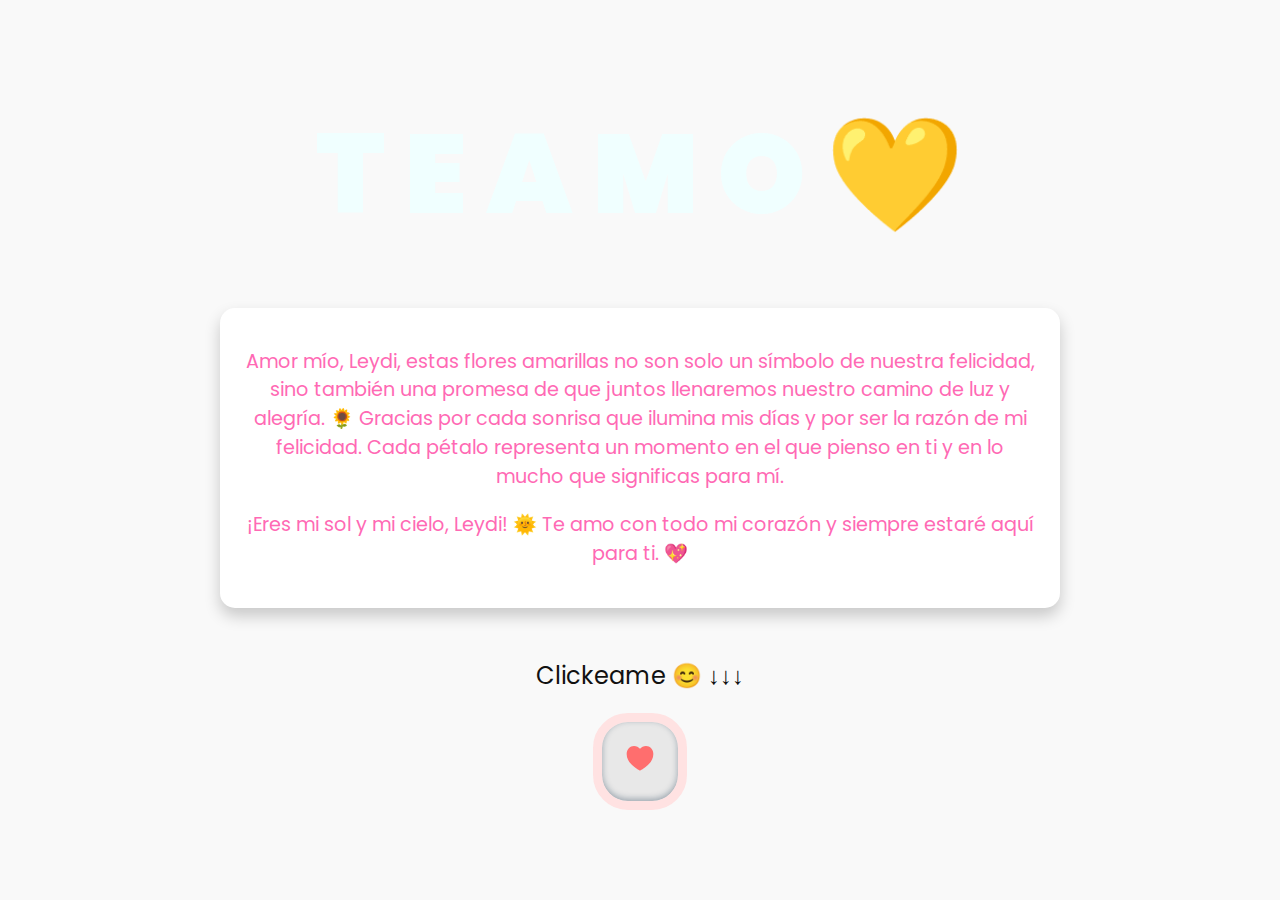
<file: index.html>
<!DOCTYPE html>
<html lang="es">
  <head>
    <meta charset="UTF-8" />
    <meta http-equiv="X-UA-Compatible" content="IE=edge" />
    <meta name="viewport" content="width=device-width, initial-scale=1.0" />
    <link rel="stylesheet" href="css/style.css" />
    <link rel="icon" href="img/flowers.png" type="image/x-icon" />
    <title>Flores para ti</title>
  </head>

  <body>
    <div class="greetings">
      <span>T</span>
      <span>E</span>
      <span> </span>
      <span>A</span>
      <span>M</span>
      <span>O</span>
      <span>💛</span>
    </div>

    <div class="message">
      <div class="card">
        <p>
          Amor mío, Leydi, estas flores amarillas no son solo un símbolo de
          nuestra felicidad, sino también una promesa de que juntos llenaremos
          nuestro camino de luz y alegría. 🌻 Gracias por cada sonrisa que
          ilumina mis días y por ser la razón de mi felicidad. Cada pétalo
          representa un momento en el que pienso en ti y en lo mucho que
          significas para mí.
        </p>
        <p>
          ¡Eres mi sol y mi cielo, Leydi! 🌞 Te amo con todo mi corazón y
          siempre estaré aquí para ti. 💖
        </p>
      </div>
    </div>

    <div class="description">
      <span>Clickeame 😊 ↓↓↓</span>
    </div>

    <div class="button">
      <button>
        <a href="flower.html" style="color: #000000">
          <svg
            height="32"
            width="32"
            viewBox="0 0 24 24"
            xmlns="http://www.w3.org/2000/svg"
          >
            <path d="M0 0H24V24H0z" fill="none"></path>
            <path
              d="M16.5 3C19.538 3 22 5.5 22 9c0 7-7.5 11-10 12.5C9.5 20 2 16 2 9c0-3.5 2.5-6 5.5-6C9.36 3 11 4 12 5c1-1 2.64-2 4.5-2z"
            ></path>
          </svg>
        </a>
      </button>
    </div>
  </body>
</html>
</file>
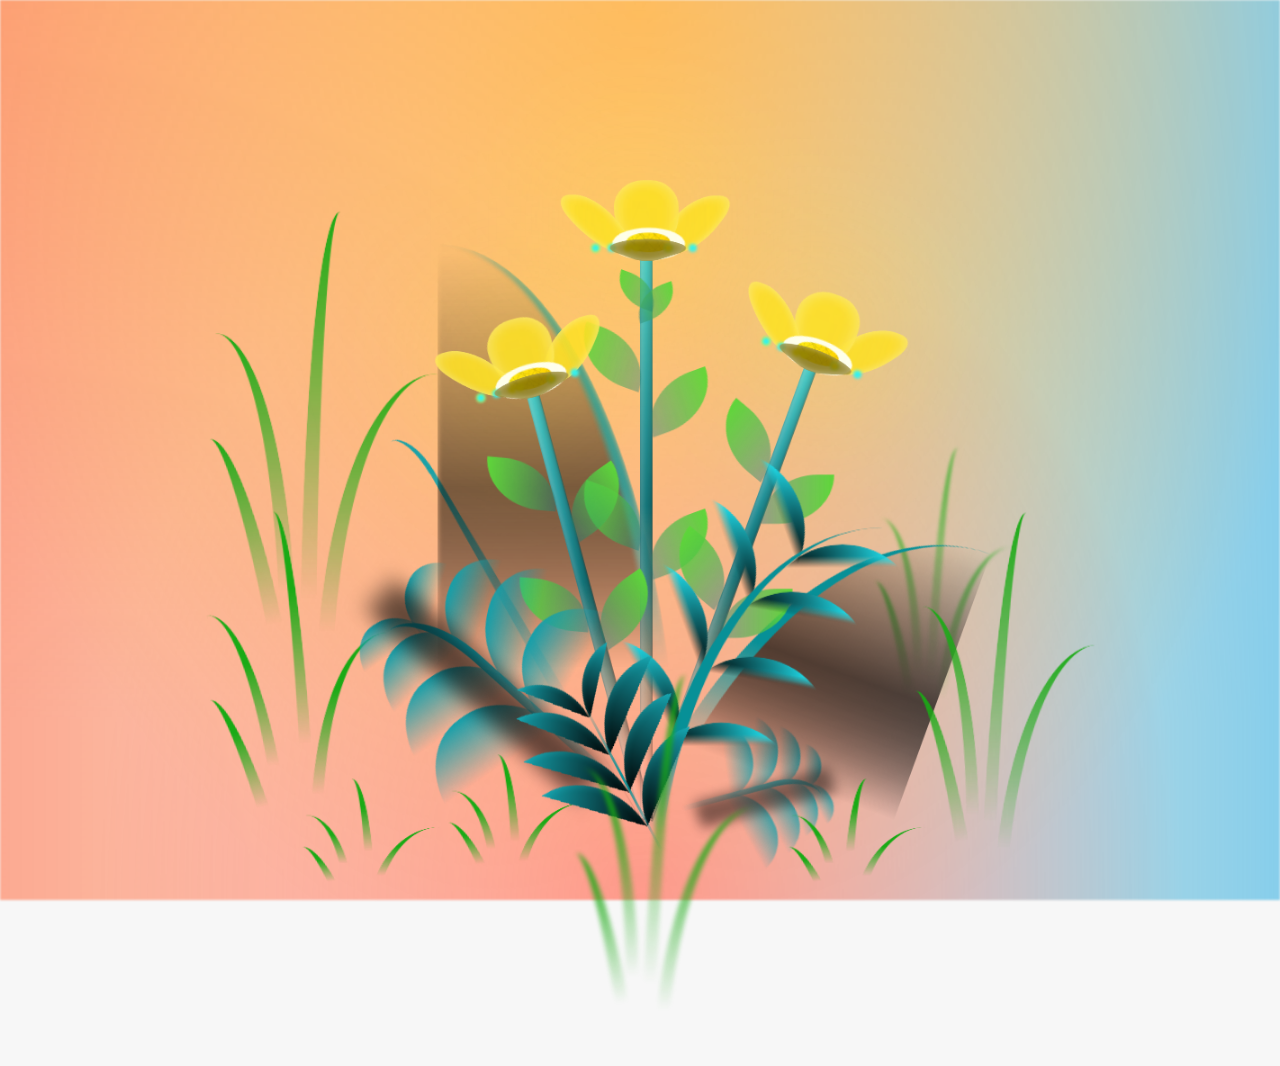
<file: flower.html>
<!DOCTYPE html>
<html lang="es">
  <head>
    <meta charset="UTF-8" />
    <meta http-equiv="X-UA-Compatible" content="IE=edge" />
    <meta name="viewport" content="width=device-width, initial-scale=1.0" />
    <link rel="stylesheet" href="css/main.css" />
    <link rel="icon" href="img/flowers.png" type="image/x-icon" />
    <title>Florcita</title>
    <link rel="preconnect" href="https://fonts.googleapis.com" />
    <link rel="preconnect" href="https://fonts.gstatic.com" crossorigin />
    <link
      href="https://fonts.googleapis.com/css2?family=Sofadi+One&display=swap"
      rel="stylesheet"
    />
  </head>
  <body class="container">
    <audio src="sound/ChristianBasso&HaienQiu-Flowers.mp3" autoplay></audio>
    <div id="lyrics"></div>
    <h1 class="titulo">
      Amor, te mando estas flores amarillas como un recordatorio de que llenas
      mi vida de luz y alegría. 💛 Gracias por ser mi sol todos los días. Te
      adoro.
    </h1>

    <div class="dawn"></div>
    <div class="flowers">
      <div class="flower flower--1">
        <div class="flower__leafs flower__leafs--1">
          <div class="flower__leaf flower__leaf--1"></div>
          <div class="flower__leaf flower__leaf--2"></div>
          <div class="flower__leaf flower__leaf--3"></div>
          <div class="flower__leaf flower__leaf--4"></div>
          <div class="flower__white-circle"></div>

          <div class="flower__light flower__light--1"></div>
          <div class="flower__light flower__light--2"></div>
          <div class="flower__light flower__light--3"></div>
          <div class="flower__light flower__light--4"></div>
          <div class="flower__light flower__light--5"></div>
          <div class="flower__light flower__light--6"></div>
          <div class="flower__light flower__light--7"></div>
          <div class="flower__light flower__light--8"></div>
        </div>
        <div class="flower__line">
          <div class="flower__line__leaf flower__line__leaf--1"></div>
          <div class="flower__line__leaf flower__line__leaf--2"></div>
          <div class="flower__line__leaf flower__line__leaf--3"></div>
          <div class="flower__line__leaf flower__line__leaf--4"></div>
          <div class="flower__line__leaf flower__line__leaf--5"></div>
          <div class="flower__line__leaf flower__line__leaf--6"></div>
        </div>
      </div>

      <div class="flower flower--2">
        <div class="flower__leafs flower__leafs--2">
          <div class="flower__leaf flower__leaf--1"></div>
          <div class="flower__leaf flower__leaf--2"></div>
          <div class="flower__leaf flower__leaf--3"></div>
          <div class="flower__leaf flower__leaf--4"></div>
          <div class="flower__white-circle"></div>

          <div class="flower__light flower__light--1"></div>
          <div class="flower__light flower__light--2"></div>
          <div class="flower__light flower__light--3"></div>
          <div class="flower__light flower__light--4"></div>
          <div class="flower__light flower__light--5"></div>
          <div class="flower__light flower__light--6"></div>
          <div class="flower__light flower__light--7"></div>
          <div class="flower__light flower__light--8"></div>
        </div>
        <div class="flower__line">
          <div class="flower__line__leaf flower__line__leaf--1"></div>
          <div class="flower__line__leaf flower__line__leaf--2"></div>
          <div class="flower__line__leaf flower__line__leaf--3"></div>
          <div class="flower__line__leaf flower__line__leaf--4"></div>
        </div>
      </div>

      <div class="flower flower--3">
        <div class="flower__leafs flower__leafs--3">
          <div class="flower__leaf flower__leaf--1"></div>
          <div class="flower__leaf flower__leaf--2"></div>
          <div class="flower__leaf flower__leaf--3"></div>
          <div class="flower__leaf flower__leaf--4"></div>
          <div class="flower__white-circle"></div>

          <div class="flower__light flower__light--1"></div>
          <div class="flower__light flower__light--2"></div>
          <div class="flower__light flower__light--3"></div>
          <div class="flower__light flower__light--4"></div>
          <div class="flower__light flower__light--5"></div>
          <div class="flower__light flower__light--6"></div>
          <div class="flower__light flower__light--7"></div>
          <div class="flower__light flower__light--8"></div>
        </div>
        <div class="flower__line">
          <div class="flower__line__leaf flower__line__leaf--1"></div>
          <div class="flower__line__leaf flower__line__leaf--2"></div>
          <div class="flower__line__leaf flower__line__leaf--3"></div>
          <div class="flower__line__leaf flower__line__leaf--4"></div>
        </div>
      </div>

      <div class="grow-ans" style="--d: 1.2s">
        <div class="flower__g-long">
          <div class="flower__g-long__top"></div>
          <div class="flower__g-long__bottom"></div>
        </div>
      </div>

      <div class="growing-grass">
        <div class="flower__grass flower__grass--1">
          <div class="flower__grass--top"></div>
          <div class="flower__grass--bottom"></div>
          <div class="flower__grass__leaf flower__grass__leaf--1"></div>
          <div class="flower__grass__leaf flower__grass__leaf--2"></div>
          <div class="flower__grass__leaf flower__grass__leaf--3"></div>
          <div class="flower__grass__leaf flower__grass__leaf--4"></div>
          <div class="flower__grass__leaf flower__grass__leaf--5"></div>
          <div class="flower__grass__leaf flower__grass__leaf--6"></div>
          <div class="flower__grass__leaf flower__grass__leaf--7"></div>
          <div class="flower__grass__leaf flower__grass__leaf--8"></div>
          <div class="flower__grass__overlay"></div>
        </div>
      </div>

      <div class="growing-grass">
        <div class="flower__grass flower__grass--2">
          <div class="flower__grass--top"></div>
          <div class="flower__grass--bottom"></div>
          <div class="flower__grass__leaf flower__grass__leaf--1"></div>
          <div class="flower__grass__leaf flower__grass__leaf--2"></div>
          <div class="flower__grass__leaf flower__grass__leaf--3"></div>
          <div class="flower__grass__leaf flower__grass__leaf--4"></div>
          <div class="flower__grass__leaf flower__grass__leaf--5"></div>
          <div class="flower__grass__leaf flower__grass__leaf--6"></div>
          <div class="flower__grass__leaf flower__grass__leaf--7"></div>
          <div class="flower__grass__leaf flower__grass__leaf--8"></div>
          <div class="flower__grass__overlay"></div>
        </div>
      </div>

      <div class="grow-ans" style="--d: 2.4s">
        <div class="flower__g-right flower__g-right--1">
          <div class="leaf"></div>
        </div>
      </div>

      <div class="grow-ans" style="--d: 2.8s">
        <div class="flower__g-right flower__g-right--2">
          <div class="leaf"></div>
        </div>
      </div>

      <div class="grow-ans" style="--d: 2.8s">
        <div class="flower__g-front">
          <div
            class="flower__g-front__leaf-wrapper flower__g-front__leaf-wrapper--1"
          >
            <div class="flower__g-front__leaf"></div>
          </div>
          <div
            class="flower__g-front__leaf-wrapper flower__g-front__leaf-wrapper--2"
          >
            <div class="flower__g-front__leaf"></div>
          </div>
          <div
            class="flower__g-front__leaf-wrapper flower__g-front__leaf-wrapper--3"
          >
            <div class="flower__g-front__leaf"></div>
          </div>
          <div
            class="flower__g-front__leaf-wrapper flower__g-front__leaf-wrapper--4"
          >
            <div class="flower__g-front__leaf"></div>
          </div>
          <div
            class="flower__g-front__leaf-wrapper flower__g-front__leaf-wrapper--5"
          >
            <div class="flower__g-front__leaf"></div>
          </div>
          <div
            class="flower__g-front__leaf-wrapper flower__g-front__leaf-wrapper--6"
          >
            <div class="flower__g-front__leaf"></div>
          </div>
          <div
            class="flower__g-front__leaf-wrapper flower__g-front__leaf-wrapper--7"
          >
            <div class="flower__g-front__leaf"></div>
          </div>
          <div
            class="flower__g-front__leaf-wrapper flower__g-front__leaf-wrapper--8"
          >
            <div class="flower__g-front__leaf"></div>
          </div>
          <div class="flower__g-front__line"></div>
        </div>
      </div>

      <div class="grow-ans" style="--d: 3.2s">
        <div class="flower__g-fr">
          <div class="leaf"></div>
          <div class="flower__g-fr__leaf flower__g-fr__leaf--1"></div>
          <div class="flower__g-fr__leaf flower__g-fr__leaf--2"></div>
          <div class="flower__g-fr__leaf flower__g-fr__leaf--3"></div>
          <div class="flower__g-fr__leaf flower__g-fr__leaf--4"></div>
          <div class="flower__g-fr__leaf flower__g-fr__leaf--5"></div>
          <div class="flower__g-fr__leaf flower__g-fr__leaf--6"></div>
          <div class="flower__g-fr__leaf flower__g-fr__leaf--7"></div>
          <div class="flower__g-fr__leaf flower__g-fr__leaf--8"></div>
        </div>
      </div>

      <div class="long-g long-g--0">
        <div class="grow-ans" style="--d: 3s">
          <div class="leaf leaf--0"></div>
        </div>
        <div class="grow-ans" style="--d: 2.2s">
          <div class="leaf leaf--1"></div>
        </div>
        <div class="grow-ans" style="--d: 3.4s">
          <div class="leaf leaf--2"></div>
        </div>
        <div class="grow-ans" style="--d: 3.6s">
          <div class="leaf leaf--3"></div>
        </div>
      </div>

      <div class="long-g long-g--1">
        <div class="grow-ans" style="--d: 3.6s">
          <div class="leaf leaf--0"></div>
        </div>
        <div class="grow-ans" style="--d: 3.8s">
          <div class="leaf leaf--1"></div>
        </div>
        <div class="grow-ans" style="--d: 4s">
          <div class="leaf leaf--2"></div>
        </div>
        <div class="grow-ans" style="--d: 4.2s">
          <div class="leaf leaf--3"></div>
        </div>
      </div>

      <div class="long-g long-g--2">
        <div class="grow-ans" style="--d: 4s">
          <div class="leaf leaf--0"></div>
        </div>
        <div class="grow-ans" style="--d: 4.2s">
          <div class="leaf leaf--1"></div>
        </div>
        <div class="grow-ans" style="--d: 4.4s">
          <div class="leaf leaf--2"></div>
        </div>
        <div class="grow-ans" style="--d: 4.6s">
          <div class="leaf leaf--3"></div>
        </div>
      </div>

      <div class="long-g long-g--3">
        <div class="grow-ans" style="--d: 4s">
          <div class="leaf leaf--0"></div>
        </div>
        <div class="grow-ans" style="--d: 4.2s">
          <div class="leaf leaf--1"></div>
        </div>
        <div class="grow-ans" style="--d: 3s">
          <div class="leaf leaf--2"></div>
        </div>
        <div class="grow-ans" style="--d: 3.6s">
          <div class="leaf leaf--3"></div>
        </div>
      </div>

      <div class="long-g long-g--4">
        <div class="grow-ans" style="--d: 4s">
          <div class="leaf leaf--0"></div>
        </div>
        <div class="grow-ans" style="--d: 4.2s">
          <div class="leaf leaf--1"></div>
        </div>
        <div class="grow-ans" style="--d: 3s">
          <div class="leaf leaf--2"></div>
        </div>
        <div class="grow-ans" style="--d: 3.6s">
          <div class="leaf leaf--3"></div>
        </div>
      </div>

      <div class="long-g long-g--5">
        <div class="grow-ans" style="--d: 4s">
          <div class="leaf leaf--0"></div>
        </div>
        <div class="grow-ans" style="--d: 4.2s">
          <div class="leaf leaf--1"></div>
        </div>
        <div class="grow-ans" style="--d: 3s">
          <div class="leaf leaf--2"></div>
        </div>
        <div class="grow-ans" style="--d: 3.6s">
          <div class="leaf leaf--3"></div>
        </div>
      </div>

      <div class="long-g long-g--6">
        <div class="grow-ans" style="--d: 4.2s">
          <div class="leaf leaf--0"></div>
        </div>
        <div class="grow-ans" style="--d: 4.4s">
          <div class="leaf leaf--1"></div>
        </div>
        <div class="grow-ans" style="--d: 4.6s">
          <div class="leaf leaf--2"></div>
        </div>
        <div class="grow-ans" style="--d: 4.8s">
          <div class="leaf leaf--3"></div>
        </div>
      </div>

      <div class="long-g long-g--7">
        <div class="grow-ans" style="--d: 3s">
          <div class="leaf leaf--0"></div>
        </div>
        <div class="grow-ans" style="--d: 3.2s">
          <div class="leaf leaf--1"></div>
        </div>
        <div class="grow-ans" style="--d: 3.5s">
          <div class="leaf leaf--2"></div>
        </div>
        <div class="grow-ans" style="--d: 3.6s">
          <div class="leaf leaf--3"></div>
        </div>
      </div>
    </div>
    <script src="anim.js"></script>
    <script src="main.js"></script>
  </body>
</html>
</file>
<file: css/style.css>
@import url("https://fonts.googleapis.com/css2?family=Poppins:ital,wght@0,500;1,900&display=swap");
* {
  font-family: "Poppins", cursive;
}
body {
  color: azure;
  width: 100%;
  height: 82vh;
  display: flex;
  flex-direction: column;
  align-items: center;
  justify-content: center;
  background-color: black;
  /* padding-top: -30; */
}

.botones {
  padding: 9px;
  border-radius: 80px;
  background-color: transparent;
  border: none;
}

.botones a {
  background-color: #fed800;
  padding: 9px;
  border-radius: 80px;
  -webkit-border-radius: 80px;
  -moz-border-radius: 80px;
  -ms-border-radius: 80px;
  -o-border-radius: 80px;
}

.botones a:focus {
  background-color: rgb(50, 194, 194);
}

.greetings {
  font-size: 7rem;
  font-weight: 900;
}
.greetings > span {
  animation: glow 2.5s ease-in-out infinite;
}
@keyframes glow {
  0%,
  100% {
    color: #fff;
    text-shadow: 0 0 12px #39c6d6, 0 0 50px #39c6d6, 0 0 100px #39c6d6;
  }
  10%,
  90% {
    color: #111;
    text-shadow: none;
  }
}
.greetings > span:nth-child(2) {
  animation-delay: 0.2s;
}
.greetings > span:nth-child(3) {
  animation-delay: 0.4s;
}
.greetings > span:nth-child(4) {
  animation-delay: 0.6s;
}
.greetings > span:nth-child(5) {
  animation-delay: 0.8s;
}
.greetings > span:nth-child(6) {
  animation-delay: 1s;
}

.description {
  font-size: 1.5rem;
  margin-bottom: 20px;
  color: #111;
}

.button a {
  text-decoration: none;
  font-size: 1rem;
  color: #111;
}

@media screen and (max-width: 574px) {
  .greetings {
    display: block;
    font-size: 4rem;
    font-weight: 800;
    text-align: center;
  }
  .description {
    font-size: 2rem;
  }

  .button a {
    font-size: 1rem;
  }
}

body {
  background-color: #f9f9f9;
  font-family: "Arial", sans-serif;
  display: flex;
  justify-content: center;
  align-items: center;
  height: 100vh;
  margin: 0;
}

.card {
  background-color: #fff;
  border-radius: 15px;
  box-shadow: 0 8px 16px rgba(0, 0, 0, 0.2);
  padding: 20px;
  max-width: 800px;
  text-align: center;
  color: #333;
  margin-top: 50px;
  margin-bottom: 50px;
}

.card p {
  font-size: 1.2rem;
  color: #ff69b4; /* Color romántico */
  line-height: 1.5;
}

button {
  display: flex;
  justify-content: center;
  align-items: center;
  padding: 20px 22px 20px 22px;
  box-shadow: rgba(10, 37, 64, 0.35) 0px -2px 6px 0px inset;
  background-color: #e8e8e8;
  border-color: #ffe2e2;
  border-style: solid;
  border-width: 9px;
  border-radius: 35px;
  transition: transform 400ms cubic-bezier(0.68, -0.55, 0.27, 2.5),
    border-color 400ms ease-in-out, background-color 400ms ease-in-out;
  word-spacing: -2px;
}

@keyframes movingBorders {
  0% {
    border-color: #fce4e4;
  }

  50% {
    border-color: #ffd8d8;
  }

  90% {
    border-color: #fce4e4;
  }
}

button:hover {
  background-color: #eee;
  transform: scale(105%);
  animation: movingBorders 3s infinite;
}

button svg {
  fill: rgb(255, 110, 110);
}

@keyframes beatingHeart {
  0% {
    transform: scale(1);
  }

  15% {
    transform: scale(1.15);
  }

  30% {
    transform: scale(1);
  }

  45% {
    transform: scale(1.15);
  }

  60% {
    transform: scale(1);
  }
}

button:hover svg {
  transform: scale(105%);
  border-color: #ffd8d8;
  animation: beatingHeart 1.2s infinite;
}
</file>
<file: css/main.css>
*,
*::after,
*::before {
  padding: 0;
  margin: 0;
  box-sizing: border-box;
}

:root {
  --dark-color: #000;
}

body {
  display: flex;
  align-items: flex-end;
  justify-content: center;
  min-height: 100vh;
  background-color: var(--dark-color);
  overflow: hidden;
  perspective: 1000px;
}

#lyrics {
  font-size: 28px;
  font-family: "Franklin Gothic Medium", "Arial Narrow", Arial, sans-serif;
  color: white;
  position: absolute;
  margin-bottom: 20%;
  z-index: 1;
  font-weight: bold;
  letter-spacing: 4px;
}
@media only screen and (max-width: 600px) {
  /* Estilos específicos para dispositivos con un ancho máximo de 600px */
  #lyrics {
    font-size: 14px; /* Reduce el tamaño del texto para dispositivos más pequeños */
    margin-bottom: 530px;
    letter-spacing: 3px;
  }
}
.titulo {
  margin-bottom: 780px;
  font-family: "Arial Narrow", Arial, sans-serif;
  color: #da3b68;
  position: absolute;
  font-weight: bold;
  letter-spacing: 10px;
  opacity: 0;
  animation: fadeIn 3s ease-in-out forwards;
  text-align: center;
}
@keyframes fadeIn {
  from {
    opacity: 0;
  }
  to {
    opacity: 1;
  }
}

.night {
  z-index: -1;
  position: absolute;
  left: 50%;
  top: 0;
  transform: translateX(-50%);
  width: 100%;
  height: 100%;
  filter: blur(0.1vmin);
  background-image: radial-gradient(
      ellipse at top,
      transparent 0%,
      var(--dark-color)
    ),
    radial-gradient(
      ellipse at bottom,
      var(--dark-color),
      rgba(145, 233, 255, 0.2)
    ),
    repeating-linear-gradient(
      220deg,
      rgb(0, 0, 0) 0px,
      rgb(0, 0, 0) 19px,
      transparent 19px,
      transparent 22px
    ),
    repeating-linear-gradient(
      189deg,
      rgb(0, 0, 0) 0px,
      rgb(0, 0, 0) 19px,
      transparent 19px,
      transparent 22px
    ),
    repeating-linear-gradient(
      148deg,
      rgb(0, 0, 0) 0px,
      rgb(0, 0, 0) 19px,
      transparent 19px,
      transparent 22px
    ),
    linear-gradient(90deg, rgb(0, 255, 250), rgb(240, 240, 240));
}
.dawn {
  z-index: -1;
  position: absolute;
  left: 50%;
  top: 0;
  transform: translateX(-50%);
  width: 100%;
  height: 100%;
  filter: blur(0.1vmin);
  background-image: radial-gradient(
      ellipse at top,
      rgba(255, 183, 77, 0.8) 0%,  /* Naranja suave */
      rgba(255, 243, 176, 0) 80%  /* Amarillo suave que se desvanece */
    ),
    radial-gradient(
      ellipse at bottom,
      rgba(255, 130, 130, 0.8),  /* Rosa cálido en el horizonte */
      rgba(255, 205, 178, 0) 60% /* Gradual desaparición del rosa */
    ),
    linear-gradient(
      90deg,
      rgba(255, 94, 58, 0.5) 0%,  /* Rojizo en un lado */
      rgba(255, 165, 89, 0.2) 50%, /* Tono naranja/rosa en el centro */
      rgba(135, 206, 235, 1) 100% /* Azul cielo claro al final */
    ),
    linear-gradient(
      180deg,
      rgba(250, 214, 165, 0.8),   /* Amarillo cálido */
      rgba(255, 242, 204, 0.3) 80%  /* Gradual desaparición */
    );
}

.flowers {
  position: relative;
  transform: scale(0.9);
  /*margin-bottom: 100px;
  */
}

@media only screen and (max-width: 600px) {
  /* Estilos específicos para dispositivos con un ancho máximo de 600px */
  .flowers {
    font-size: 14px;
    margin-bottom: 35%;
    letter-spacing: 3px;
    transform: scale(1);
  }
}

.flower {
  position: absolute;
  bottom: 10vmin;
  transform-origin: bottom center;
  z-index: 10;
  --fl-speed: 0.8s;
}
.flower--1 {
  -webkit-animation: moving-flower-1 4s linear infinite;
  animation: moving-flower-1 4s linear infinite;
}
.flower--1 .flower__line {
  height: 70vmin;
  -webkit-animation-delay: 0.3s;
  animation-delay: 0.3s;
}
.flower--1 .flower__line__leaf--1 {
  -webkit-animation: blooming-leaf-right var(--fl-speed) 1.6s backwards;
  animation: blooming-leaf-right var(--fl-speed) 1.6s backwards;
}
.flower--1 .flower__line__leaf--2 {
  -webkit-animation: blooming-leaf-right var(--fl-speed) 1.4s backwards;
  animation: blooming-leaf-right var(--fl-speed) 1.4s backwards;
}
.flower--1 .flower__line__leaf--3 {
  -webkit-animation: blooming-leaf-left var(--fl-speed) 1.2s backwards;
  animation: blooming-leaf-left var(--fl-speed) 1.2s backwards;
}
.flower--1 .flower__line__leaf--4 {
  -webkit-animation: blooming-leaf-left var(--fl-speed) 1s backwards;
  animation: blooming-leaf-left var(--fl-speed) 1s backwards;
}
.flower--1 .flower__line__leaf--5 {
  -webkit-animation: blooming-leaf-right var(--fl-speed) 1.8s backwards;
  animation: blooming-leaf-right var(--fl-speed) 1.8s backwards;
}
.flower--1 .flower__line__leaf--6 {
  -webkit-animation: blooming-leaf-left var(--fl-speed) 2s backwards;
  animation: blooming-leaf-left var(--fl-speed) 2s backwards;
}
.flower--2 {
  left: 50%;
  transform: rotate(20deg);
  -webkit-animation: moving-flower-2 4s linear infinite;
  animation: moving-flower-2 4s linear infinite;
}
.flower--2 .flower__line {
  height: 60vmin;
  -webkit-animation-delay: 0.6s;
  animation-delay: 0.6s;
}
.flower--2 .flower__line__leaf--1 {
  -webkit-animation: blooming-leaf-right var(--fl-speed) 1.9s backwards;
  animation: blooming-leaf-right var(--fl-speed) 1.9s backwards;
}
.flower--2 .flower__line__leaf--2 {
  -webkit-animation: blooming-leaf-right var(--fl-speed) 1.7s backwards;
  animation: blooming-leaf-right var(--fl-speed) 1.7s backwards;
}
.flower--2 .flower__line__leaf--3 {
  -webkit-animation: blooming-leaf-left var(--fl-speed) 1.5s backwards;
  animation: blooming-leaf-left var(--fl-speed) 1.5s backwards;
}
.flower--2 .flower__line__leaf--4 {
  -webkit-animation: blooming-leaf-left var(--fl-speed) 1.3s backwards;
  animation: blooming-leaf-left var(--fl-speed) 1.3s backwards;
}
.flower--3 {
  left: 50%;
  transform: rotate(-15deg);
  -webkit-animation: moving-flower-3 4s linear infinite;
  animation: moving-flower-3 4s linear infinite;
}
.flower--3 .flower__line {
  -webkit-animation-delay: 0.9s;
  animation-delay: 0.9s;
}
.flower--3 .flower__line__leaf--1 {
  -webkit-animation: blooming-leaf-right var(--fl-speed) 2.5s backwards;
  animation: blooming-leaf-right var(--fl-speed) 2.5s backwards;
}
.flower--3 .flower__line__leaf--2 {
  -webkit-animation: blooming-leaf-right var(--fl-speed) 2.3s backwards;
  animation: blooming-leaf-right var(--fl-speed) 2.3s backwards;
}
.flower--3 .flower__line__leaf--3 {
  -webkit-animation: blooming-leaf-left var(--fl-speed) 2.1s backwards;
  animation: blooming-leaf-left var(--fl-speed) 2.1s backwards;
}
.flower--3 .flower__line__leaf--4 {
  -webkit-animation: blooming-leaf-left var(--fl-speed) 1.9s backwards;
  animation: blooming-leaf-left var(--fl-speed) 1.9s backwards;
}
.flower__leafs {
  position: relative;
  -webkit-animation: blooming-flower 2s backwards;
  animation: blooming-flower 2s backwards;
}
.flower__leafs--1 {
  -webkit-animation-delay: 1.1s;
  animation-delay: 1.1s;
}
.flower__leafs--2 {
  -webkit-animation-delay: 1.4s;
  animation-delay: 1.4s;
}
.flower__leafs--3 {
  -webkit-animation-delay: 1.7s;
  animation-delay: 1.7s;
}
.flower__leafs::after {
  content: "";
  position: absolute;
  left: 0;
  top: 0;
  transform: translate(-50%, -100%);
  width: 8vmin;
  height: 8vmin;
  background-color: #f9fd25;
  /* background-color: #fd2525; */
  filter: blur(10vmin);
}
.flower__leaf {
  position: absolute;
  bottom: 0;
  left: 50%;
  width: 8vmin;
  height: 11vmin;
  border-radius: 51% 49% 47% 53%/44% 45% 55% 69%;
  background-color: #253bfd;
  background-color: #fddd25;
  transform-origin: bottom center;
  opacity: 0.9;
  box-shadow: inset 0 0 2vmin rgba(255, 255, 255, 0.5);
}
.flower__leaf--1 {
  transform: translate(-10%, 1%) rotateY(40deg) rotateX(-50deg);
}
.flower__leaf--2 {
  transform: translate(-50%, -4%) rotateX(40deg);
}
.flower__leaf--3 {
  transform: translate(-90%, 0%) rotateY(45deg) rotateX(50deg);
}
.flower__leaf--4 {
  width: 8vmin;
  height: 8vmin;
  transform-origin: bottom left;
  border-radius: 4vmin 10vmin 4vmin 4vmin;
  transform: translate(0%, 18%) rotateX(70deg) rotate(-43deg);
  background-color: #7c6901;
  z-index: 1;
  opacity: 0.8;
}
.flower__white-circle {
  position: absolute;
  left: -3.5vmin;
  top: -3vmin;
  width: 9vmin;
  height: 4vmin;
  border-radius: 50%;
  background-color: #fff;
}
.flower__white-circle::after {
  content: "";
  position: absolute;
  left: 50%;
  top: 45%;
  transform: translate(-50%, -50%);
  width: 60%;
  height: 60%;
  border-radius: inherit;
  background-image: repeating-linear-gradient(
      135deg,
      rgba(0, 0, 0, 0.03) 0px,
      rgba(0, 0, 0, 0.03) 1px,
      transparent 1px,
      transparent 12px
    ),
    repeating-linear-gradient(
      45deg,
      rgba(0, 0, 0, 0.03) 0px,
      rgba(0, 0, 0, 0.03) 1px,
      transparent 1px,
      transparent 12px
    ),
    repeating-linear-gradient(
      67.5deg,
      rgba(0, 0, 0, 0.03) 0px,
      rgba(0, 0, 0, 0.03) 1px,
      transparent 1px,
      transparent 12px
    ),
    repeating-linear-gradient(
      135deg,
      rgba(0, 0, 0, 0.03) 0px,
      rgba(0, 0, 0, 0.03) 1px,
      transparent 1px,
      transparent 12px
    ),
    repeating-linear-gradient(
      45deg,
      rgba(0, 0, 0, 0.03) 0px,
      rgba(0, 0, 0, 0.03) 1px,
      transparent 1px,
      transparent 12px
    ),
    repeating-linear-gradient(
      112.5deg,
      rgba(0, 0, 0, 0.03) 0px,
      rgba(0, 0, 0, 0.03) 1px,
      transparent 1px,
      transparent 12px
    ),
    repeating-linear-gradient(
      112.5deg,
      rgba(0, 0, 0, 0.03) 0px,
      rgba(0, 0, 0, 0.03) 1px,
      transparent 1px,
      transparent 12px
    ),
    repeating-linear-gradient(
      45deg,
      rgba(0, 0, 0, 0.03) 0px,
      rgba(0, 0, 0, 0.03) 1px,
      transparent 1px,
      transparent 12px
    ),
    repeating-linear-gradient(
      22.5deg,
      rgba(0, 0, 0, 0.03) 0px,
      rgba(0, 0, 0, 0.03) 1px,
      transparent 1px,
      transparent 12px
    ),
    repeating-linear-gradient(
      45deg,
      rgba(0, 0, 0, 0.03) 0px,
      rgba(0, 0, 0, 0.03) 1px,
      transparent 1px,
      transparent 12px
    ),
    repeating-linear-gradient(
      22.5deg,
      rgba(0, 0, 0, 0.03) 0px,
      rgba(0, 0, 0, 0.03) 1px,
      transparent 1px,
      transparent 12px
    ),
    repeating-linear-gradient(
      135deg,
      rgba(0, 0, 0, 0.03) 0px,
      rgba(0, 0, 0, 0.03) 1px,
      transparent 1px,
      transparent 12px
    ),
    repeating-linear-gradient(
      157.5deg,
      rgba(0, 0, 0, 0.03) 0px,
      rgba(0, 0, 0, 0.03) 1px,
      transparent 1px,
      transparent 12px
    ),
    repeating-linear-gradient(
      67.5deg,
      rgba(0, 0, 0, 0.03) 0px,
      rgba(0, 0, 0, 0.03) 1px,
      transparent 1px,
      transparent 12px
    ),
    repeating-linear-gradient(
      67.5deg,
      rgba(0, 0, 0, 0.03) 0px,
      rgba(0, 0, 0, 0.03) 1px,
      transparent 1px,
      transparent 12px
    ),
    linear-gradient(90deg, rgb(255, 235, 18), rgb(255, 206, 0));
}
.flower__line {
  height: 55vmin;
  width: 1.5vmin;
  background-image: linear-gradient(
      to left,
      rgba(0, 0, 0, 0.2),
      transparent,
      rgba(255, 255, 255, 0.2)
    ),
    linear-gradient(to top, transparent 10%, #14757a, #39c6d6);
  box-shadow: inset 0 0 2px rgba(0, 0, 0, 0.5);
  -webkit-animation: grow-flower-tree 4s backwards;
  animation: grow-flower-tree 4s backwards;
}
.flower__line__leaf {
  --w: 7vmin;
  --h: calc(var(--w) + 2vmin);
  position: absolute;
  top: 20%;
  left: 90%;
  width: var(--w);
  height: var(--h);
  border-top-right-radius: var(--h);
  border-bottom-left-radius: var(--h);
  background-image: linear-gradient(to top, rgba(20, 117, 122, 0.4), #5ed639);
}
.flower__line__leaf--1 {
  transform: rotate(70deg) rotateY(30deg);
}
.flower__line__leaf--2 {
  top: 45%;
  transform: rotate(70deg) rotateY(30deg);
}
.flower__line__leaf--3,
.flower__line__leaf--4,
.flower__line__leaf--6 {
  border-top-right-radius: 0;
  border-bottom-left-radius: 0;
  border-top-left-radius: var(--h);
  border-bottom-right-radius: var(--h);
  left: -460%;
  top: 12%;
  transform: rotate(-70deg) rotateY(30deg);
}
.flower__line__leaf--4 {
  top: 40%;
}
.flower__line__leaf--5 {
  top: 0;
  transform-origin: left;
  transform: rotate(70deg) rotateY(30deg) scale(0.6);
}
.flower__line__leaf--6 {
  top: -2%;
  left: -450%;
  transform-origin: right;
  transform: rotate(-70deg) rotateY(30deg) scale(0.6);
}
.flower__light {
  position: absolute;
  bottom: 0vmin;
  width: 1vmin;
  height: 1vmin;
  background-color: rgb(255, 251, 0);
  border-radius: 50%;
  filter: blur(0.2vmin);
  -webkit-animation: light-ans 4s linear infinite backwards;
  animation: light-ans 4s linear infinite backwards;
}
.flower__light:nth-child(odd) {
  background-color: #23f0ff;
}
.flower__light--1 {
  left: -2vmin;
  -webkit-animation-delay: 1s;
  animation-delay: 1s;
}
.flower__light--2 {
  left: 3vmin;
  -webkit-animation-delay: 0.5s;
  animation-delay: 0.5s;
}
.flower__light--3 {
  left: -6vmin;
  -webkit-animation-delay: 0.3s;
  animation-delay: 0.3s;
}
.flower__light--4 {
  left: 6vmin;
  -webkit-animation-delay: 0.9s;
  animation-delay: 0.9s;
}
.flower__light--5 {
  left: -1vmin;
  -webkit-animation-delay: 1.5s;
  animation-delay: 1.5s;
}
.flower__light--6 {
  left: -4vmin;
  -webkit-animation-delay: 3s;
  animation-delay: 3s;
}
.flower__light--7 {
  left: 3vmin;
  -webkit-animation-delay: 2s;
  animation-delay: 2s;
}
.flower__light--8 {
  left: -6vmin;
  -webkit-animation-delay: 3.5s;
  animation-delay: 3.5s;
}
.flower__grass {
  --c: #159faa;
  --line-w: 1.5vmin;
  position: absolute;
  bottom: 12vmin;
  left: -7vmin;
  display: flex;
  flex-direction: column;
  align-items: flex-end;
  z-index: 20;
  transform-origin: bottom center;
  transform: rotate(-48deg) rotateY(40deg);
}
.flower__grass--1 {
  -webkit-animation: moving-grass 2s linear infinite;
  animation: moving-grass 2s linear infinite;
}
.flower__grass--2 {
  left: 2vmin;
  bottom: 10vmin;
  transform: scale(0.5) rotate(75deg) rotateX(10deg) rotateY(-200deg);
  opacity: 0.8;
  z-index: 0;
  -webkit-animation: moving-grass--2 1.5s linear infinite;
  animation: moving-grass--2 1.5s linear infinite;
}
.flower__grass--top {
  width: 7vmin;
  height: 10vmin;
  border-top-right-radius: 100%;
  border-right: var(--line-w) solid var(--c);
  transform-origin: bottom center;
  transform: rotate(-2deg);
}
.flower__grass--bottom {
  margin-top: -2px;
  width: var(--line-w);
  height: 25vmin;
  background-image: linear-gradient(to top, transparent, var(--c));
}
.flower__grass__leaf {
  --size: 10vmin;
  position: absolute;
  width: calc(var(--size) * 2.1);
  height: var(--size);
  border-top-left-radius: var(--size);
  border-top-right-radius: var(--size);
  background-image: linear-gradient(
    to top,
    transparent,
    transparent 30%,
    var(--c)
  );
  z-index: 100;
}
.flower__grass__leaf--1 {
  top: -6%;
  left: 30%;
  --size: 6vmin;
  transform: rotate(-20deg);
  -webkit-animation: growing-grass-ans--1 2s 2.6s backwards;
  animation: growing-grass-ans--1 2s 2.6s backwards;
}
@-webkit-keyframes growing-grass-ans--1 {
  0% {
    transform-origin: bottom left;
    transform: rotate(-20deg) scale(0);
  }
}
@keyframes growing-grass-ans--1 {
  0% {
    transform-origin: bottom left;
    transform: rotate(-20deg) scale(0);
  }
}
.flower__grass__leaf--2 {
  top: -5%;
  left: -110%;
  --size: 6vmin;
  transform: rotate(10deg);
  -webkit-animation: growing-grass-ans--2 2s 2.4s linear backwards;
  animation: growing-grass-ans--2 2s 2.4s linear backwards;
}
@-webkit-keyframes growing-grass-ans--2 {
  0% {
    transform-origin: bottom right;
    transform: rotate(10deg) scale(0);
  }
}
@keyframes growing-grass-ans--2 {
  0% {
    transform-origin: bottom right;
    transform: rotate(10deg) scale(0);
  }
}
.flower__grass__leaf--3 {
  top: 5%;
  left: 60%;
  --size: 8vmin;
  transform: rotate(-18deg) rotateX(-20deg);
  -webkit-animation: growing-grass-ans--3 2s 2.2s linear backwards;
  animation: growing-grass-ans--3 2s 2.2s linear backwards;
}
@-webkit-keyframes growing-grass-ans--3 {
  0% {
    transform-origin: bottom left;
    transform: rotate(-18deg) rotateX(-20deg) scale(0);
  }
}
@keyframes growing-grass-ans--3 {
  0% {
    transform-origin: bottom left;
    transform: rotate(-18deg) rotateX(-20deg) scale(0);
  }
}
.flower__grass__leaf--4 {
  top: 6%;
  left: -135%;
  --size: 8vmin;
  transform: rotate(2deg);
  -webkit-animation: growing-grass-ans--4 2s 2s linear backwards;
  animation: growing-grass-ans--4 2s 2s linear backwards;
}
@-webkit-keyframes growing-grass-ans--4 {
  0% {
    transform-origin: bottom right;
    transform: rotate(2deg) scale(0);
  }
}
@keyframes growing-grass-ans--4 {
  0% {
    transform-origin: bottom right;
    transform: rotate(2deg) scale(0);
  }
}
.flower__grass__leaf--5 {
  top: 20%;
  left: 60%;
  --size: 10vmin;
  transform: rotate(-24deg) rotateX(-20deg);
  -webkit-animation: growing-grass-ans--5 2s 1.8s linear backwards;
  animation: growing-grass-ans--5 2s 1.8s linear backwards;
}
@-webkit-keyframes growing-grass-ans--5 {
  0% {
    transform-origin: bottom left;
    transform: rotate(-24deg) rotateX(-20deg) scale(0);
  }
}
@keyframes growing-grass-ans--5 {
  0% {
    transform-origin: bottom left;
    transform: rotate(-24deg) rotateX(-20deg) scale(0);
  }
}
.flower__grass__leaf--6 {
  top: 22%;
  left: -180%;
  --size: 10vmin;
  transform: rotate(10deg);
  -webkit-animation: growing-grass-ans--6 2s 1.6s linear backwards;
  animation: growing-grass-ans--6 2s 1.6s linear backwards;
}
@-webkit-keyframes growing-grass-ans--6 {
  0% {
    transform-origin: bottom right;
    transform: rotate(10deg) scale(0);
  }
}
@keyframes growing-grass-ans--6 {
  0% {
    transform-origin: bottom right;
    transform: rotate(10deg) scale(0);
  }
}
.flower__grass__leaf--7 {
  top: 39%;
  left: 70%;
  --size: 10vmin;
  transform: rotate(-10deg);
  -webkit-animation: growing-grass-ans--7 2s 1.4s linear backwards;
  animation: growing-grass-ans--7 2s 1.4s linear backwards;
}
@-webkit-keyframes growing-grass-ans--7 {
  0% {
    transform-origin: bottom left;
    transform: rotate(-10deg) scale(0);
  }
}
@keyframes growing-grass-ans--7 {
  0% {
    transform-origin: bottom left;
    transform: rotate(-10deg) scale(0);
  }
}
.flower__grass__leaf--8 {
  top: 40%;
  left: -215%;
  --size: 11vmin;
  transform: rotate(10deg);
  -webkit-animation: growing-grass-ans--8 2s 1.2s linear backwards;
  animation: growing-grass-ans--8 2s 1.2s linear backwards;
}
@-webkit-keyframes growing-grass-ans--8 {
  0% {
    transform-origin: bottom right;
    transform: rotate(10deg) scale(0);
  }
}
@keyframes growing-grass-ans--8 {
  0% {
    transform-origin: bottom right;
    transform: rotate(10deg) scale(0);
  }
}
.flower__grass__overlay {
  position: absolute;
  top: -10%;
  right: 0%;
  width: 100%;
  height: 100%;
  background-color: rgba(0, 0, 0, 0.6);
  filter: blur(1.5vmin);
  z-index: 100;
}
.flower__g-long {
  --w: 2vmin;
  --h: 6vmin;
  --c: #159faa;
  position: absolute;
  bottom: 10vmin;
  left: -3vmin;
  transform-origin: bottom center;
  transform: rotate(-30deg) rotateY(-20deg);
  display: flex;
  flex-direction: column;
  align-items: flex-end;
  -webkit-animation: flower-g-long-ans 3s linear infinite;
  animation: flower-g-long-ans 3s linear infinite;
}
@-webkit-keyframes flower-g-long-ans {
  0%,
  100% {
    transform: rotate(-30deg) rotateY(-20deg);
  }
  50% {
    transform: rotate(-32deg) rotateY(-20deg);
  }
}
@keyframes flower-g-long-ans {
  0%,
  100% {
    transform: rotate(-30deg) rotateY(-20deg);
  }
  50% {
    transform: rotate(-32deg) rotateY(-20deg);
  }
}
.flower__g-long__top {
  top: calc(var(--h) * -1);
  width: calc(var(--w) + 1vmin);
  height: var(--h);
  border-top-right-radius: 100%;
  border-right: 0.7vmin solid var(--c);
  transform: translate(-0.7vmin, 1vmin);
}
.flower__g-long__bottom {
  width: var(--w);
  height: 50vmin;
  transform-origin: bottom center;
  background-image: linear-gradient(to top, transparent 30%, var(--c));
  box-shadow: inset 0 0 2px rgba(0, 0, 0, 0.5);
  -webkit-clip-path: polygon(35% 0, 65% 1%, 100% 100%, 0% 100%);
  clip-path: polygon(35% 0, 65% 1%, 100% 100%, 0% 100%);
}
.flower__g-right {
  position: absolute;
  bottom: 6vmin;
  left: -2vmin;
  transform-origin: bottom left;
  transform: rotate(20deg);
}
.flower__g-right .leaf {
  width: 30vmin;
  height: 50vmin;
  border-top-left-radius: 100%;
  border-left: 2vmin solid #079097;
  background-image: linear-gradient(
    to bottom,
    transparent,
    var(--dark-color) 60%
  );
  -webkit-mask-image: linear-gradient(to top, transparent 30%, #079097 60%);
}
.flower__g-right--1 {
  -webkit-animation: flower-g-right-ans 2.5s linear infinite;
  animation: flower-g-right-ans 2.5s linear infinite;
}
.flower__g-right--2 {
  left: 5vmin;
  transform: rotateY(-180deg);
  -webkit-animation: flower-g-right-ans--2 3s linear infinite;
  animation: flower-g-right-ans--2 3s linear infinite;
}
.flower__g-right--2 .leaf {
  height: 75vmin;
  filter: blur(0.3vmin);
  opacity: 0.8;
}
@-webkit-keyframes flower-g-right-ans {
  0%,
  100% {
    transform: rotate(20deg);
  }
  50% {
    transform: rotate(24deg) rotateX(-20deg);
  }
}
@keyframes flower-g-right-ans {
  0%,
  100% {
    transform: rotate(20deg);
  }
  50% {
    transform: rotate(24deg) rotateX(-20deg);
  }
}
@-webkit-keyframes flower-g-right-ans--2 {
  0%,
  100% {
    transform: rotateY(-180deg) rotate(0deg) rotateX(-20deg);
  }
  50% {
    transform: rotateY(-180deg) rotate(6deg) rotateX(-20deg);
  }
}
@keyframes flower-g-right-ans--2 {
  0%,
  100% {
    transform: rotateY(-180deg) rotate(0deg) rotateX(-20deg);
  }
  50% {
    transform: rotateY(-180deg) rotate(6deg) rotateX(-20deg);
  }
}
.flower__g-front {
  position: absolute;
  bottom: 6vmin;
  left: 2.5vmin;
  z-index: 100;
  transform-origin: bottom center;
  transform: rotate(-28deg) rotateY(30deg) scale(1.04);
  -webkit-animation: flower__g-front-ans 2s linear infinite;
  animation: flower__g-front-ans 2s linear infinite;
}
@-webkit-keyframes flower__g-front-ans {
  0%,
  100% {
    transform: rotate(-28deg) rotateY(30deg) scale(1.04);
  }
  50% {
    transform: rotate(-35deg) rotateY(40deg) scale(1.04);
  }
}
@keyframes flower__g-front-ans {
  0%,
  100% {
    transform: rotate(-28deg) rotateY(30deg) scale(1.04);
  }
  50% {
    transform: rotate(-35deg) rotateY(40deg) scale(1.04);
  }
}
.flower__g-front__line {
  width: 0.3vmin;
  height: 20vmin;
  background-image: linear-gradient(
    to top,
    transparent,
    #079097,
    transparent 100%
  );
  position: relative;
}
.flower__g-front__leaf-wrapper {
  position: absolute;
  top: 0;
  left: 0;
  transform-origin: bottom left;
  transform: rotate(10deg);
}
.flower__g-front__leaf-wrapper:nth-child(even) {
  left: 0vmin;
  transform: rotateY(-180deg) rotate(5deg);
  -webkit-animation: flower__g-front__leaf-left-ans 1s ease-in backwards;
  animation: flower__g-front__leaf-left-ans 1s ease-in backwards;
}
.flower__g-front__leaf-wrapper:nth-child(odd) {
  -webkit-animation: flower__g-front__leaf-ans 1s ease-in backwards;
  animation: flower__g-front__leaf-ans 1s ease-in backwards;
}
.flower__g-front__leaf-wrapper--1 {
  top: -8vmin;
  transform: scale(0.7);
  -webkit-animation: flower__g-front__leaf-ans 1s 5.5s ease-in backwards !important;
  animation: flower__g-front__leaf-ans 1s 5.5s ease-in backwards !important;
}
.flower__g-front__leaf-wrapper--2 {
  top: -8vmin;
  transform: rotateY(-180deg) scale(0.7) !important;
  -webkit-animation: flower__g-front__leaf-left-ans-2 1s 4.6s ease-in backwards !important;
  animation: flower__g-front__leaf-left-ans-2 1s 4.6s ease-in backwards !important;
}
.flower__g-front__leaf-wrapper--3 {
  top: -3vmin;
  -webkit-animation: flower__g-front__leaf-ans 1s 4.6s ease-in backwards;
  animation: flower__g-front__leaf-ans 1s 4.6s ease-in backwards;
}
.flower__g-front__leaf-wrapper--4 {
  top: -3vmin;
  transform: rotateY(-180deg) scale(0.9) !important;
  -webkit-animation: flower__g-front__leaf-left-ans-2 1s 4.6s ease-in backwards !important;
  animation: flower__g-front__leaf-left-ans-2 1s 4.6s ease-in backwards !important;
}
@-webkit-keyframes flower__g-front__leaf-left-ans-2 {
  0% {
    transform: rotateY(-180deg) scale(0);
  }
}
@keyframes flower__g-front__leaf-left-ans-2 {
  0% {
    transform: rotateY(-180deg) scale(0);
  }
}
.flower__g-front__leaf-wrapper--5,
.flower__g-front__leaf-wrapper--6 {
  top: 2vmin;
}
.flower__g-front__leaf-wrapper--7,
.flower__g-front__leaf-wrapper--8 {
  top: 6.5vmin;
}
.flower__g-front__leaf-wrapper--2 {
  -webkit-animation-delay: 5.2s !important;
  animation-delay: 5.2s !important;
}
.flower__g-front__leaf-wrapper--3 {
  -webkit-animation-delay: 4.9s !important;
  animation-delay: 4.9s !important;
}
.flower__g-front__leaf-wrapper--5 {
  -webkit-animation-delay: 4.3s !important;
  animation-delay: 4.3s !important;
}
.flower__g-front__leaf-wrapper--6 {
  -webkit-animation-delay: 4.1s !important;
  animation-delay: 4.1s !important;
}
.flower__g-front__leaf-wrapper--7 {
  -webkit-animation-delay: 3.8s !important;
  animation-delay: 3.8s !important;
}
.flower__g-front__leaf-wrapper--8 {
  -webkit-animation-delay: 3.5s !important;
  animation-delay: 3.5s !important;
}
@-webkit-keyframes flower__g-front__leaf-ans {
  0% {
    transform: rotate(10deg) scale(0);
  }
}
@keyframes flower__g-front__leaf-ans {
  0% {
    transform: rotate(10deg) scale(0);
  }
}
@-webkit-keyframes flower__g-front__leaf-left-ans {
  0% {
    transform: rotateY(-180deg) rotate(5deg) scale(0);
  }
}
@keyframes flower__g-front__leaf-left-ans {
  0% {
    transform: rotateY(-180deg) rotate(5deg) scale(0);
  }
}
.flower__g-front__leaf {
  width: 10vmin;
  height: 10vmin;
  border-radius: 100% 0% 0% 100%/100% 100% 0% 0%;
  box-shadow: inset 0 2px 1vmin hsla(184deg, 97%, 58%, 0.2);
  background-image: linear-gradient(
      to bottom left,
      transparent,
      var(--dark-color)
    ),
    linear-gradient(to bottom right, #159faa 50%, transparent 50%, transparent);
  -webkit-mask-image: linear-gradient(
    to bottom right,
    #159faa 50%,
    transparent 50%,
    transparent
  );
  mask-image: linear-gradient(
    to bottom right,
    #159faa 50%,
    transparent 50%,
    transparent
  );
}
.flower__g-fr {
  position: absolute;
  bottom: -4vmin;
  left: vmin;
  transform-origin: bottom left;
  z-index: 10;
  -webkit-animation: flower__g-fr-ans 2s linear infinite;
  animation: flower__g-fr-ans 2s linear infinite;
}
@-webkit-keyframes flower__g-fr-ans {
  0%,
  100% {
    transform: rotate(2deg);
  }
  50% {
    transform: rotate(4deg);
  }
}
@keyframes flower__g-fr-ans {
  0%,
  100% {
    transform: rotate(2deg);
  }
  50% {
    transform: rotate(4deg);
  }
}
.flower__g-fr .leaf {
  width: 30vmin;
  height: 50vmin;
  border-top-left-radius: 100%;
  border-left: 2vmin solid #079097;
  -webkit-mask-image: linear-gradient(to top, transparent 25%, #079097 50%);
  position: relative;
  z-index: 1;
}
.flower__g-fr__leaf {
  position: absolute;
  top: 0;
  left: 0;
  width: 10vmin;
  height: 10vmin;
  border-radius: 100% 0% 0% 100%/100% 100% 0% 0%;
  box-shadow: inset 0 2px 1vmin hsla(184deg, 97%, 58%, 0.2);
  background-image: linear-gradient(
      to bottom left,
      transparent,
      var(--dark-color) 98%
    ),
    linear-gradient(to bottom right, #23f0ff 45%, transparent 50%, transparent);
  -webkit-mask-image: linear-gradient(
    135deg,
    #159faa 40%,
    transparent 50%,
    transparent
  );
}
.flower__g-fr__leaf--1 {
  left: 20vmin;
  transform: rotate(45deg);
  -webkit-animation: flower__g-fr-leaft-ans-1 0.5s 5.2s linear backwards;
  animation: flower__g-fr-leaft-ans-1 0.5s 5.2s linear backwards;
}
@-webkit-keyframes flower__g-fr-leaft-ans-1 {
  0% {
    transform-origin: left;
    transform: rotate(45deg) scale(0);
  }
}
@keyframes flower__g-fr-leaft-ans-1 {
  0% {
    transform-origin: left;
    transform: rotate(45deg) scale(0);
  }
}
.flower__g-fr__leaf--2 {
  left: 12vmin;
  top: -7vmin;
  transform: rotate(25deg) rotateY(-180deg);
  -webkit-animation: flower__g-fr-leaft-ans-6 0.5s 5s linear backwards;
  animation: flower__g-fr-leaft-ans-6 0.5s 5s linear backwards;
}
.flower__g-fr__leaf--3 {
  left: 15vmin;
  top: 6vmin;
  transform: rotate(55deg);
  -webkit-animation: flower__g-fr-leaft-ans-5 0.5s 4.8s linear backwards;
  animation: flower__g-fr-leaft-ans-5 0.5s 4.8s linear backwards;
}
.flower__g-fr__leaf--4 {
  left: 6vmin;
  top: -2vmin;
  transform: rotate(25deg) rotateY(-180deg);
  -webkit-animation: flower__g-fr-leaft-ans-6 0.5s 4.6s linear backwards;
  animation: flower__g-fr-leaft-ans-6 0.5s 4.6s linear backwards;
}
.flower__g-fr__leaf--5 {
  left: 10vmin;
  top: 14vmin;
  transform: rotate(55deg);
  -webkit-animation: flower__g-fr-leaft-ans-5 0.5s 4.4s linear backwards;
  animation: flower__g-fr-leaft-ans-5 0.5s 4.4s linear backwards;
}
@-webkit-keyframes flower__g-fr-leaft-ans-5 {
  0% {
    transform-origin: left;
    transform: rotate(55deg) scale(0);
  }
}
@keyframes flower__g-fr-leaft-ans-5 {
  0% {
    transform-origin: left;
    transform: rotate(55deg) scale(0);
  }
}
.flower__g-fr__leaf--6 {
  left: 0vmin;
  top: 6vmin;
  transform: rotate(25deg) rotateY(-180deg);
  -webkit-animation: flower__g-fr-leaft-ans-6 0.5s 4.2s linear backwards;
  animation: flower__g-fr-leaft-ans-6 0.5s 4.2s linear backwards;
}
@-webkit-keyframes flower__g-fr-leaft-ans-6 {
  0% {
    transform-origin: right;
    transform: rotate(25deg) rotateY(-180deg) scale(0);
  }
}
@keyframes flower__g-fr-leaft-ans-6 {
  0% {
    transform-origin: right;
    transform: rotate(25deg) rotateY(-180deg) scale(0);
  }
}
.flower__g-fr__leaf--7 {
  left: 5vmin;
  top: 22vmin;
  transform: rotate(45deg);
  -webkit-animation: flower__g-fr-leaft-ans-7 0.5s 4s linear backwards;
  animation: flower__g-fr-leaft-ans-7 0.5s 4s linear backwards;
}
@-webkit-keyframes flower__g-fr-leaft-ans-7 {
  0% {
    transform-origin: left;
    transform: rotate(45deg) scale(0);
  }
}
@keyframes flower__g-fr-leaft-ans-7 {
  0% {
    transform-origin: left;
    transform: rotate(45deg) scale(0);
  }
}
.flower__g-fr__leaf--8 {
  left: -4vmin;
  top: 15vmin;
  transform: rotate(15deg) rotateY(-180deg);
  -webkit-animation: flower__g-fr-leaft-ans-8 0.5s 3.8s linear backwards;
  animation: flower__g-fr-leaft-ans-8 0.5s 3.8s linear backwards;
}
@-webkit-keyframes flower__g-fr-leaft-ans-8 {
  0% {
    transform-origin: right;
    transform: rotate(15deg) rotateY(-180deg) scale(0);
  }
}
@keyframes flower__g-fr-leaft-ans-8 {
  0% {
    transform-origin: right;
    transform: rotate(15deg) rotateY(-180deg) scale(0);
  }
}

.long-g {
  position: absolute;
  bottom: 25vmin;
  left: -42vmin;
  transform-origin: bottom left;
}
.long-g--1 {
  bottom: 0vmin;
  transform: scale(0.8) rotate(-5deg);
}
.long-g--1 .leaf {
  -webkit-mask-image: linear-gradient(
    to top,
    transparent 40%,
    #079097 80%
  ) !important;
}
.long-g--1 .leaf--1 {
  --w: 5vmin;
  --h: 60vmin;
  left: -2vmin;
  transform: rotate(3deg) rotateY(-180deg);
}
.long-g--2,
.long-g--3 {
  bottom: -3vmin;
  left: -35vmin;
  transform-origin: center;
  transform: scale(0.6) rotateX(60deg);
}
.long-g--2 .leaf,
.long-g--3 .leaf {
  -webkit-mask-image: linear-gradient(
    to top,
    transparent 50%,
    #079097 80%
  ) !important;
}
.long-g--2 .leaf--1,
.long-g--3 .leaf--1 {
  left: -1vmin;
  transform: rotateY(-180deg);
}
.long-g--3 {
  left: -17vmin;
  bottom: 0vmin;
}
.long-g--3 .leaf {
  -webkit-mask-image: linear-gradient(
    to top,
    transparent 40%,
    #079097 80%
  ) !important;
}
.long-g--4 {
  left: 25vmin;
  bottom: -3vmin;
  transform-origin: center;
  transform: scale(0.6) rotateX(60deg);
}
.long-g--4 .leaf {
  -webkit-mask-image: linear-gradient(
    to top,
    transparent 50%,
    #079097 80%
  ) !important;
}
.long-g--5 {
  left: 42vmin;
  bottom: 0vmin;
  transform: scale(0.8) rotate(2deg);
}
.long-g--6 {
  left: 0vmin;
  bottom: -20vmin;
  z-index: 100;
  filter: blur(0.3vmin);
  transform: scale(0.8) rotate(2deg);
}
.long-g--7 {
  left: 35vmin;
  bottom: 20vmin;
  z-index: -1;
  filter: blur(0.3vmin);
  transform: scale(0.6) rotate(2deg);
  opacity: 0.7;
}
.long-g .leaf {
  --w: 15vmin;
  --h: 40vmin;
  --c: #1aaa15;
  position: absolute;
  bottom: 0;
  width: var(--w);
  height: var(--h);
  border-top-left-radius: 100%;
  border-left: 2vmin solid var(--c);
  -webkit-mask-image: linear-gradient(
    to top,
    transparent 20%,
    var(--dark-color)
  );
  transform-origin: bottom center;
}
.long-g .leaf--0 {
  left: 2vmin;
  -webkit-animation: leaf-ans-1 4s linear infinite;
  animation: leaf-ans-1 4s linear infinite;
}
.long-g .leaf--1 {
  --w: 5vmin;
  --h: 60vmin;
  -webkit-animation: leaf-ans-1 4s linear infinite;
  animation: leaf-ans-1 4s linear infinite;
}
.long-g .leaf--2 {
  --w: 10vmin;
  --h: 40vmin;
  left: -0.5vmin;
  bottom: 5vmin;
  transform-origin: bottom left;
  transform: rotateY(-180deg);
  -webkit-animation: leaf-ans-2 3s linear infinite;
  animation: leaf-ans-2 3s linear infinite;
}
.long-g .leaf--3 {
  --w: 5vmin;
  --h: 30vmin;
  left: -1vmin;
  bottom: 3.2vmin;
  transform-origin: bottom left;
  transform: rotate(-10deg) rotateY(-180deg);
  -webkit-animation: leaf-ans-3 3s linear infinite;
  animation: leaf-ans-3 3s linear infinite;
}

@-webkit-keyframes leaf-ans-1 {
  0%,
  100% {
    transform: rotate(-5deg) scale(1);
  }
  50% {
    transform: rotate(5deg) scale(1.1);
  }
}

@keyframes leaf-ans-1 {
  0%,
  100% {
    transform: rotate(-5deg) scale(1);
  }
  50% {
    transform: rotate(5deg) scale(1.1);
  }
}
@-webkit-keyframes leaf-ans-2 {
  0%,
  100% {
    transform: rotateY(-180deg) rotate(5deg);
  }
  50% {
    transform: rotateY(-180deg) rotate(0deg) scale(1.1);
  }
}
@keyframes leaf-ans-2 {
  0%,
  100% {
    transform: rotateY(-180deg) rotate(5deg);
  }
  50% {
    transform: rotateY(-180deg) rotate(0deg) scale(1.1);
  }
}
@-webkit-keyframes leaf-ans-3 {
  0%,
  100% {
    transform: rotate(-10deg) rotateY(-180deg);
  }
  50% {
    transform: rotate(-20deg) rotateY(-180deg);
  }
}
@keyframes leaf-ans-3 {
  0%,
  100% {
    transform: rotate(-10deg) rotateY(-180deg);
  }
  50% {
    transform: rotate(-20deg) rotateY(-180deg);
  }
}
.grow-ans {
  -webkit-animation: grow-ans 2s var(--d) backwards;
  animation: grow-ans 2s var(--d) backwards;
}

@-webkit-keyframes grow-ans {
  0% {
    transform: scale(0);
    opacity: 0;
  }
}

@keyframes grow-ans {
  0% {
    transform: scale(0);
    opacity: 0;
  }
}
@-webkit-keyframes light-ans {
  0% {
    opacity: 0;
    transform: translateY(0vmin);
  }
  25% {
    opacity: 1;
    transform: translateY(-5vmin) translateX(-2vmin);
  }
  50% {
    opacity: 1;
    transform: translateY(-15vmin) translateX(2vmin);
    filter: blur(0.2vmin);
  }
  75% {
    transform: translateY(-20vmin) translateX(-2vmin);
    filter: blur(0.2vmin);
  }
  100% {
    transform: translateY(-30vmin);
    opacity: 0;
    filter: blur(1vmin);
  }
}
@keyframes light-ans {
  0% {
    opacity: 0;
    transform: translateY(0vmin);
  }
  25% {
    opacity: 1;
    transform: translateY(-5vmin) translateX(-2vmin);
  }
  50% {
    opacity: 1;
    transform: translateY(-15vmin) translateX(2vmin);
    filter: blur(0.2vmin);
  }
  75% {
    transform: translateY(-20vmin) translateX(-2vmin);
    filter: blur(0.2vmin);
  }
  100% {
    transform: translateY(-30vmin);
    opacity: 0;
    filter: blur(1vmin);
  }
}
@-webkit-keyframes moving-flower-1 {
  0%,
  100% {
    transform: rotate(2deg);
  }
  50% {
    transform: rotate(-2deg);
  }
}
@keyframes moving-flower-1 {
  0%,
  100% {
    transform: rotate(2deg);
  }
  50% {
    transform: rotate(-2deg);
  }
}
@-webkit-keyframes moving-flower-2 {
  0%,
  100% {
    transform: rotate(18deg);
  }
  50% {
    transform: rotate(14deg);
  }
}
@keyframes moving-flower-2 {
  0%,
  100% {
    transform: rotate(18deg);
  }
  50% {
    transform: rotate(14deg);
  }
}
@-webkit-keyframes moving-flower-3 {
  0%,
  100% {
    transform: rotate(-18deg);
  }
  50% {
    transform: rotate(-20deg) rotateY(-10deg);
  }
}
@keyframes moving-flower-3 {
  0%,
  100% {
    transform: rotate(-18deg);
  }
  50% {
    transform: rotate(-20deg) rotateY(-10deg);
  }
}
@-webkit-keyframes blooming-leaf-right {
  0% {
    transform-origin: left;
    transform: rotate(70deg) rotateY(30deg) scale(0);
  }
}
@keyframes blooming-leaf-right {
  0% {
    transform-origin: left;
    transform: rotate(70deg) rotateY(30deg) scale(0);
  }
}
@-webkit-keyframes blooming-leaf-left {
  0% {
    transform-origin: right;
    transform: rotate(-70deg) rotateY(30deg) scale(0);
  }
}
@keyframes blooming-leaf-left {
  0% {
    transform-origin: right;
    transform: rotate(-70deg) rotateY(30deg) scale(0);
  }
}
@-webkit-keyframes grow-flower-tree {
  0% {
    height: 0;
    border-radius: 1vmin;
  }
}
@keyframes grow-flower-tree {
  0% {
    height: 0;
    border-radius: 1vmin;
  }
}
@-webkit-keyframes blooming-flower {
  0% {
    transform: scale(0);
  }
}
@keyframes blooming-flower {
  0% {
    transform: scale(0);
  }
}
@-webkit-keyframes moving-grass {
  0%,
  100% {
    transform: rotate(-48deg) rotateY(40deg);
  }
  50% {
    transform: rotate(-50deg) rotateY(40deg);
  }
}
@keyframes moving-grass {
  0%,
  100% {
    transform: rotate(-48deg) rotateY(40deg);
  }
  50% {
    transform: rotate(-50deg) rotateY(40deg);
  }
}
@-webkit-keyframes moving-grass--2 {
  0%,
  100% {
    transform: scale(0.5) rotate(75deg) rotateX(10deg) rotateY(-200deg);
  }
  50% {
    transform: scale(0.5) rotate(79deg) rotateX(10deg) rotateY(-200deg);
  }
}
@keyframes moving-grass--2 {
  0%,
  100% {
    transform: scale(0.5) rotate(75deg) rotateX(10deg) rotateY(-200deg);
  }
  50% {
    transform: scale(0.5) rotate(79deg) rotateX(10deg) rotateY(-200deg);
  }
}
.growing-grass {
  -webkit-animation: growing-grass-ans 1s 2s backwards;
  animation: growing-grass-ans 1s 2s backwards;
}

@-webkit-keyframes growing-grass-ans {
  0% {
    transform: scale(0);
  }
}

@keyframes growing-grass-ans {
  0% {
    transform: scale(0);
  }
}
.container * {
  -webkit-animation-play-state: paused !important;
  animation-play-state: paused !important;
} /*# sourceMappingURL=main.css.map */

/* Reset de estilos básicos */
body,
h1,
p {
  margin: 0;
  padding: 0;
}

/* Estilos generales */
body {
  font-family: "Arial", sans-serif;
  background-color: #f7f7f7;
  color: #333;
}

.container {
  max-width: 1200px;
  margin: 0 auto;
  padding: 20px;
}

h1 {
  font-size: 2em;
  line-height: 1.5;
  margin-bottom: 20px;
}

/* Media Queries para tamaños de pantalla diferentes */
@media screen and (max-width: 600px) {
  /* Estilos para pantallas pequeñas */
  h1 {
    font-size: 1.5em;
  }
}

@media screen and (min-width: 601px) and (max-width: 1024px) {
  /* Estilos para pantallas medianas */
  h1 {
    font-size: 1.8em;
  }
}

@media screen and (min-width: 1025px) {
  /* Estilos para pantallas grandes */
  h1 {
    font-size: 2em;
  }
}

/* Agregar más estilos según sea necesario */
</file>
